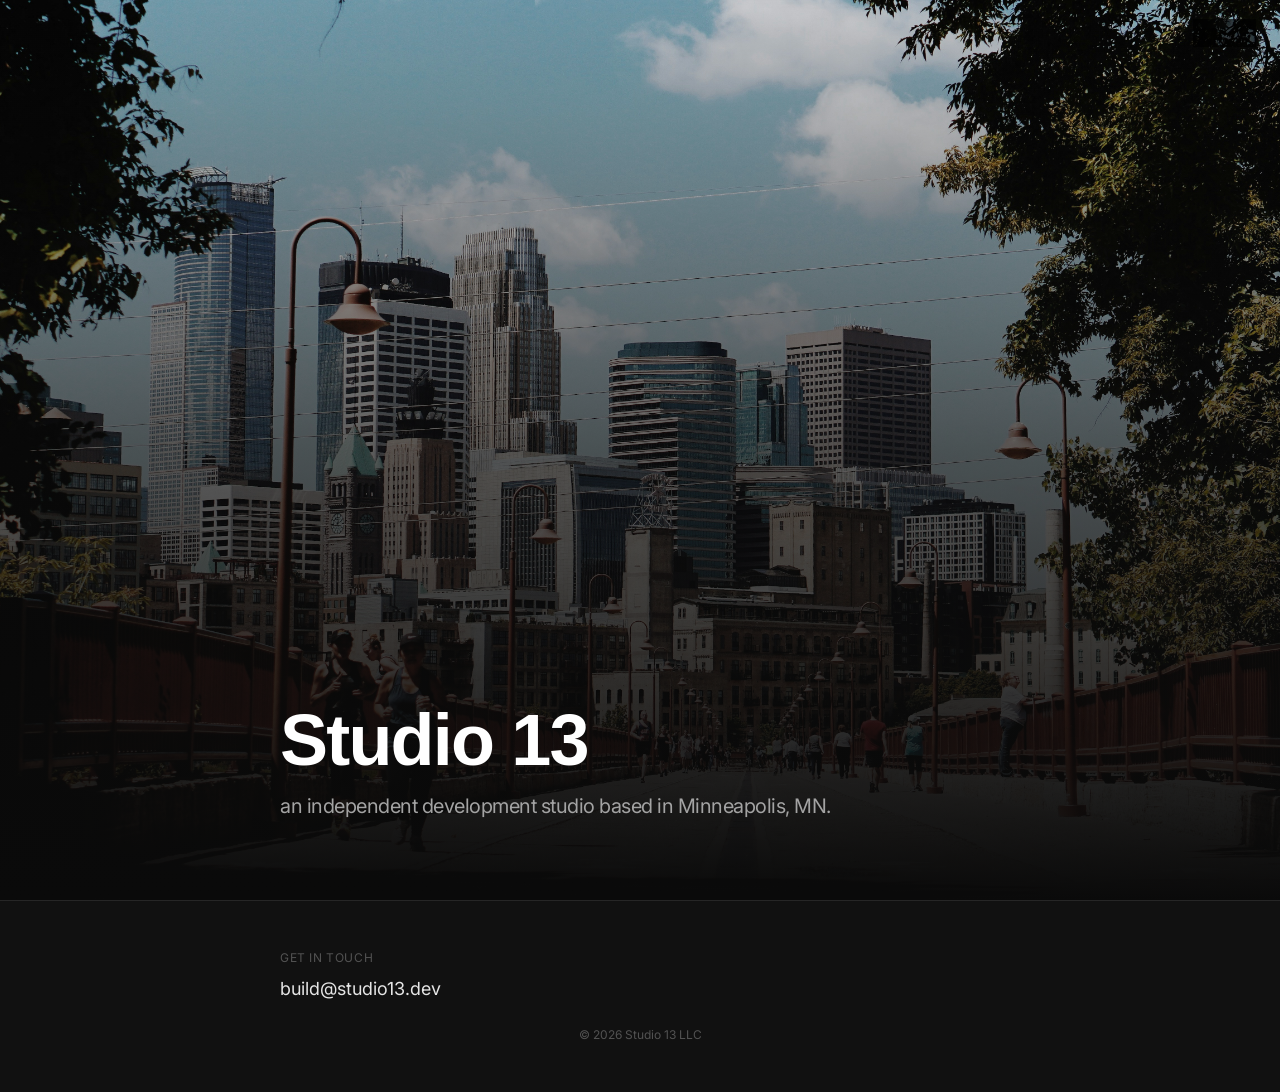
<file: index.html>
<!DOCTYPE html>
<html lang="en">
<head>
    <meta charset="UTF-8">
    <meta name="viewport" content="width=device-width, initial-scale=1.0">
    <title>Studio 13</title>
    <meta name="description" content="Studio 13 is an independent iOS app development studio based in Minneapolis, MN.">
    <meta property="og:image" content="resources/cheese.png">
    <meta name="twitter:image" content="resources/cheese.png">
    <link rel="icon" type="image/png" href="resources/cheese.png">
    <link rel="apple-touch-icon" href="resources/cheese.png">
    <link rel="preconnect" href="https://fonts.googleapis.com">
    <link rel="preconnect" href="https://fonts.gstatic.com" crossorigin>
    <link rel="stylesheet" href="https://fonts.googleapis.com/css2?family=Inter:wght@400;500;600&display=swap">
    <link rel="stylesheet" href="style.css">
</head>
<body class="bg-neutral-950 text-white">

    <nav class="nav">
        <a href="/about" class="nav-link">About</a>
    </nav>

    <main class="relative min-h-svh flex items-end">
        <img
            src="resources/homeBackground.jpg"
            alt="Minneapolis skyline from the Stone Arch Bridge"
            class="absolute inset-0 w-full h-full object-cover"
            fetchpriority="high"
            decoding="async"
        >
        <div class="absolute inset-0 bg-gradient-to-t from-neutral-950 via-neutral-950/60 to-transparent"></div>

        <div class="relative w-full max-w-screen-md mx-auto px-6 pb-20">
            <h1 class="text-5xl sm:text-7xl font-semibold tracking-tight">Studio 13</h1>
            <p class="mt-4 text-lg sm:text-xl text-neutral-400 tracking-tight">an independent development studio based in Minneapolis, MN.</p>
        </div>
    </main>

    <footer class="footer">
        <div class="footer-inner">

            <p class="footer-label">Get in touch</p>
            <a href="mailto:build@studio13.dev" class="footer-email">build@studio13.dev</a>

            <p class="footer-copy">&copy; 2026 Studio 13 LLC</p>

        </div>
    </footer>

</body>
</html>
</file>
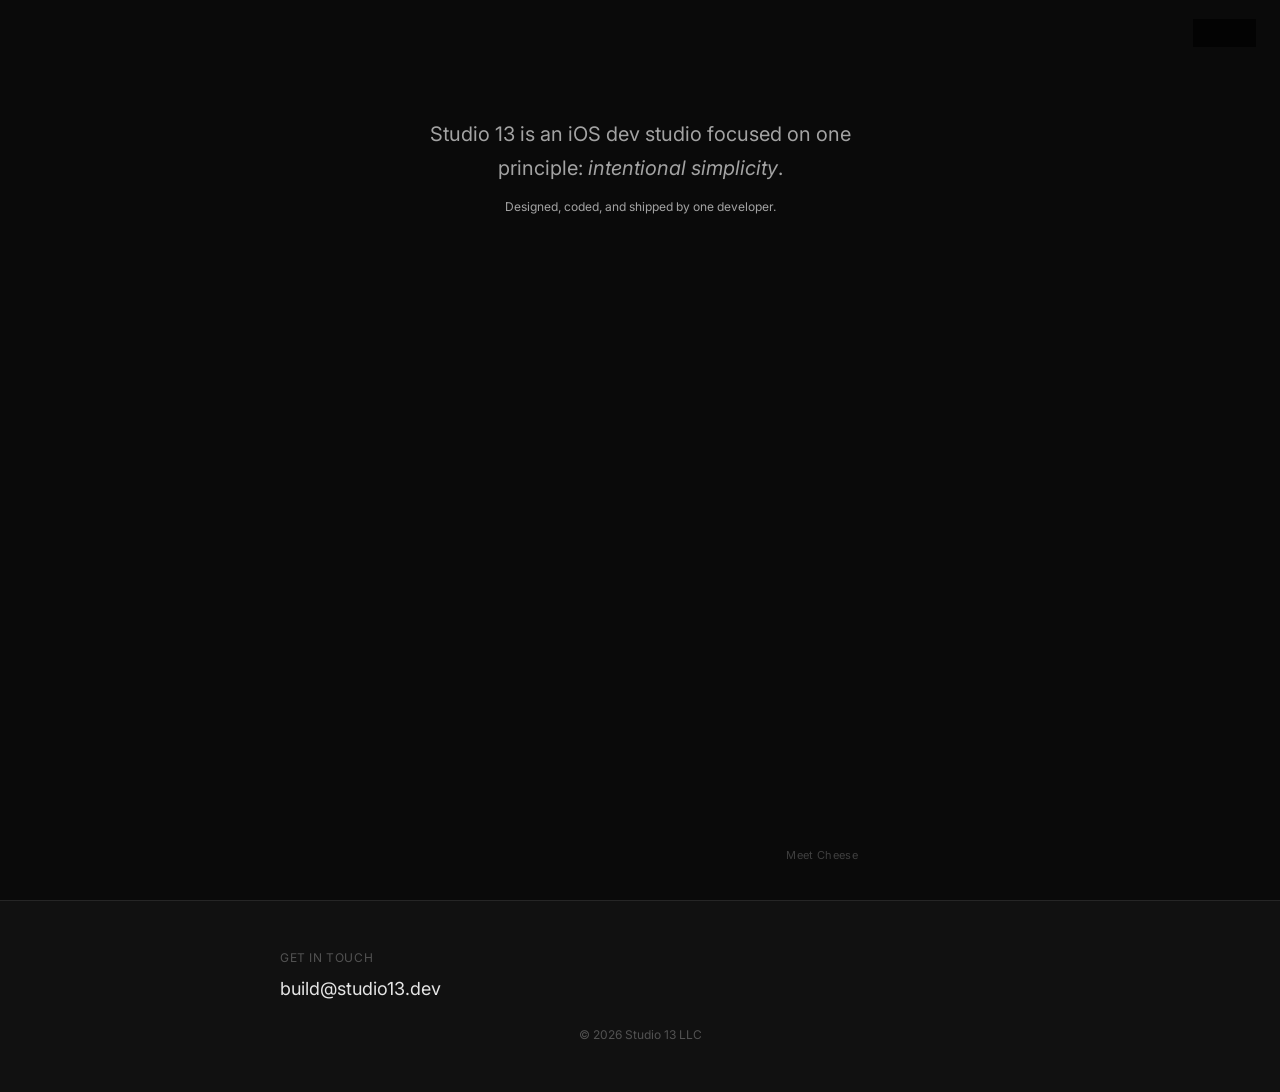
<file: about/index.html>
<!DOCTYPE html>
<html lang="en">
<head>
    <meta charset="UTF-8">
    <meta name="viewport" content="width=device-width, initial-scale=1.0">
    <link rel="icon" type="image/png" href="/resources/cheese.png">
    <link rel="apple-touch-icon" href="/resources/cheese.png">
    <title>About — Studio 13</title>
    <meta name="description" content="About Studio 13, an independent iOS app development studio based in Minneapolis, MN.">
    <link rel="preconnect" href="https://fonts.googleapis.com">
    <link rel="preconnect" href="https://fonts.gstatic.com" crossorigin>
    <link rel="stylesheet" href="https://fonts.googleapis.com/css2?family=Inter:wght@400;500;600&display=swap">
    <link rel="stylesheet" href="/style.css">
</head>
<body class="bg-neutral-950 text-white">

    <nav class="nav">
        <a href="/" class="nav-link">Home</a>
    </nav>

    <main class="about-main">
        <div class="about-content">
            <p class="about-text">Studio 13 is an iOS dev studio focused on one principle: <em>intentional simplicity</em>.</p>
            <p class="about-text">Designed, coded, and shipped by one developer.</p>
        </div>

        <div class="cheese-section">
            <video class="about-cheese-video" autoplay loop muted playsinline>
                <source src="/resources/cheese.mp4" type="video/mp4">
            </video>
            <p class="about-cheese">Meet Cheese</p>
        </div>
    </main>

    <footer class="footer">
        <div class="footer-inner">

            <p class="footer-label">Get in touch</p>
            <a href="mailto:build@studio13.dev" class="footer-email">build@studio13.dev</a>

            <p class="footer-copy">&copy; 2026 Studio 13 LLC</p>

        </div>
    </footer>

</body>
</html>
</file>
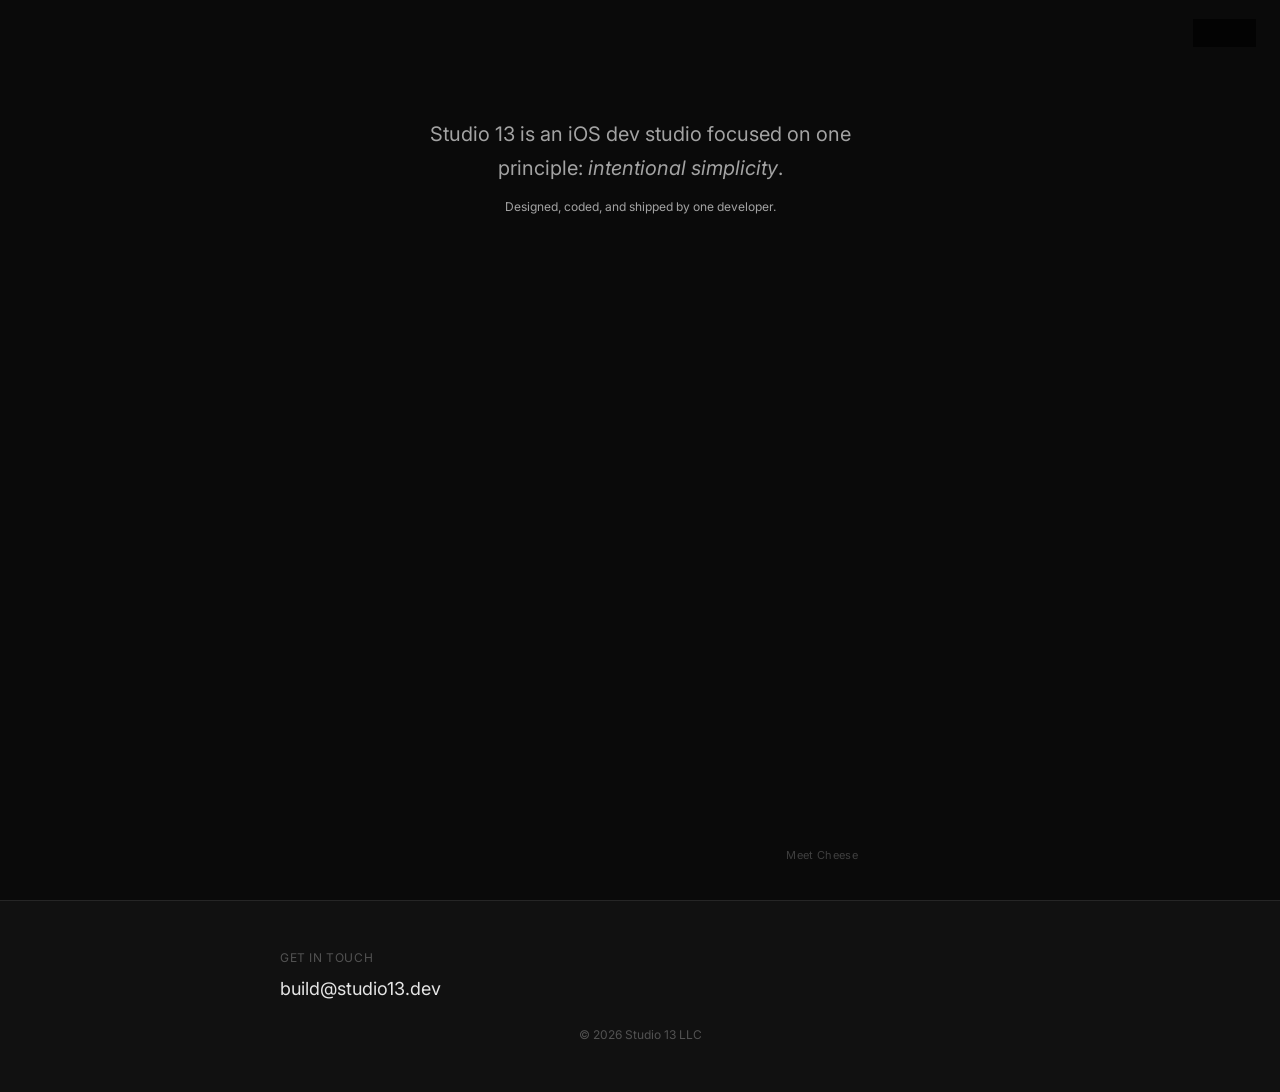
<file: about.html>
<!DOCTYPE html>
<html lang="en">
<head>
    <meta charset="UTF-8">
    <meta name="viewport" content="width=device-width, initial-scale=1.0">
    <link rel="icon" type="image/png" href="resources/cheese.png">
    <link rel="apple-touch-icon" href="resources/cheese.png">
    <title>About — Studio 13</title>
    <meta name="description" content="About Studio 13, an independent iOS app development studio based in Minneapolis, MN.">
    <link rel="preconnect" href="https://fonts.googleapis.com">
    <link rel="preconnect" href="https://fonts.gstatic.com" crossorigin>
    <link rel="stylesheet" href="https://fonts.googleapis.com/css2?family=Inter:wght@400;500;600&display=swap">
    <link rel="stylesheet" href="style.css">
</head>
<body class="bg-neutral-950 text-white">

    <nav class="nav">
        <a href="index.html" class="nav-link">Home</a>
    </nav>

    <main class="about-main">
        <div class="about-content">
            <p class="about-text">Studio 13 is an iOS dev studio focused on one principle: <em>intentional simplicity</em>.</p>
            <p class="about-text">Designed, coded, and shipped by one developer.</p>
        </div>

        <div class="cheese-section">
            <video class="about-cheese-video" autoplay loop muted playsinline>
                <source src="resources/cheese.mp4" type="video/mp4">
            </video>
            <p class="about-cheese">Meet Cheese</p>
        </div>
    </main>

    <footer class="footer">
        <div class="footer-inner">

            <p class="footer-label">Get in touch</p>
            <a href="mailto:build@studio13.dev" class="footer-email">build@studio13.dev</a>

            <p class="footer-copy">&copy; 2026 Studio 13 LLC</p>

        </div>
    </footer>

</body>
</html>
</file>
<file: style.css>
*,*::before,*::after{box-sizing:border-box;margin:0;padding:0}
html{-webkit-font-smoothing:antialiased;text-rendering:optimizeLegibility}
body{font-family:"Inter",Helvetica,Arial,sans-serif;line-height:1.5}
h1,h2,h3,h4,h5,h6{font-family:"Helvetica Neue",Helvetica,Arial,sans-serif}
img{display:block;max-width:100%}
a{color:inherit;text-decoration:none}

/* ---- layout ---- */
.relative{position:relative}
.absolute{position:absolute}
.inset-0{inset:0}
.flex{display:flex}
.items-end{align-items:flex-end}
.w-full{width:100%}
.h-full{height:100%}
.min-h-svh{min-height:100svh}
.max-w-screen-md{max-width:768px}
.mx-auto{margin-left:auto;margin-right:auto}
.px-6{padding-left:1.5rem;padding-right:1.5rem}
.pb-20{padding-bottom:5rem}
.py-10{padding-top:2.5rem;padding-bottom:2.5rem}
.mt-4{margin-top:1rem}

/* ---- image ---- */
.object-cover{object-fit:cover}

/* ---- typography ---- */
.text-5xl{font-size:3rem;line-height:1}
.text-lg{font-size:1.125rem;line-height:1.75rem}
.text-sm{font-size:.875rem;line-height:1.25rem}
.font-semibold{font-weight:600}
.tracking-tight{letter-spacing:-.025em}

/* ---- color ---- */
.bg-neutral-950{background-color:#0a0a0a}
.bg-neutral-900{background-color:#171717}
.text-white{color:#fff}
.text-neutral-400{color:#a3a3a3}
.border-t{border-top-width:1px;border-top-style:solid}
.border-neutral-800{border-color:#262626}

/* ---- nav ---- */
.nav{
    position:fixed;
    top:0;
    right:0;
    padding:1.25rem 1.5rem;
    z-index:10;
}
.nav-link{
    font-size:.8125rem;
    color:#e5e5e5;
    background-color:rgba(0,0,0,.65);
    border:1px solid rgba(255,255,255,.2);
    border-radius:.5rem;
    padding:.3rem .75rem;
    backdrop-filter:blur(8px);
    -webkit-backdrop-filter:blur(8px);
    transition:color 150ms ease,background-color 150ms ease,border-color 150ms ease;
}
.nav-link:hover{color:#fff;background-color:rgba(0,0,0,.6);border-color:rgba(255,255,255,.35)}

/* ---- gradient overlay ---- */
.bg-gradient-to-t{background-image:linear-gradient(to top,#0a0a0a,rgba(10,10,10,.6),transparent)}

/* ---- about ---- */
.about-main{
    min-height:100svh;
    display:flex;
    flex-direction:column;
    align-items:center;
    justify-content:center;
    gap:7rem;
    padding:6rem 1.5rem 1rem;
}
.about-content{
    max-width:480px;
    text-align:center;
}
.cheese-section{
    text-align:center;
}
.about-cheese-video{
    width:300px;
    height:300px;
    border-radius:50%;
    object-fit:cover;
    margin:0 auto;
}
.about-cheese{
    font-size:.6875rem;
    color:#3f3f3f;
    letter-spacing:.03em;
    margin-top:.75rem;
    margin-left:auto;
    width:fit-content;
    padding-right:2rem;
}
.about-text{
    font-size:1.25rem;
    line-height:1.7;
    color:#a3a3a3;
}
.about-text+.about-text{
    margin-top:.75rem;
    font-size: 0.75rem;
}

/* ---- footer ---- */
.footer{background-color:#111;border-top:1px solid #262626}
.footer-inner{max-width:768px;margin:0 auto;padding:3rem 1.5rem}

.footer-label{
    font-size:.75rem;
    letter-spacing:.05em;
    text-transform:uppercase;
    color:#525252;
}
.footer-email{
    display:block;
    margin-top:.5rem;
    font-size:1.125rem;
    color:#e5e5e5;
    transition:color 150ms ease;
}
.footer-email:hover{color:#fff}

.footer-copy{
    margin-top:1.5rem;
    font-size:.75rem;
    color:#525252;
    text-align:center;
}

/* ---- responsive ---- */
@media(min-width:640px){
    .sm\:text-7xl{font-size:4.5rem;line-height:1}
    .sm\:text-xl{font-size:1.25rem;line-height:1.75rem}
    .about-cheese-video{width:500px;height:500px}
}
</file>
